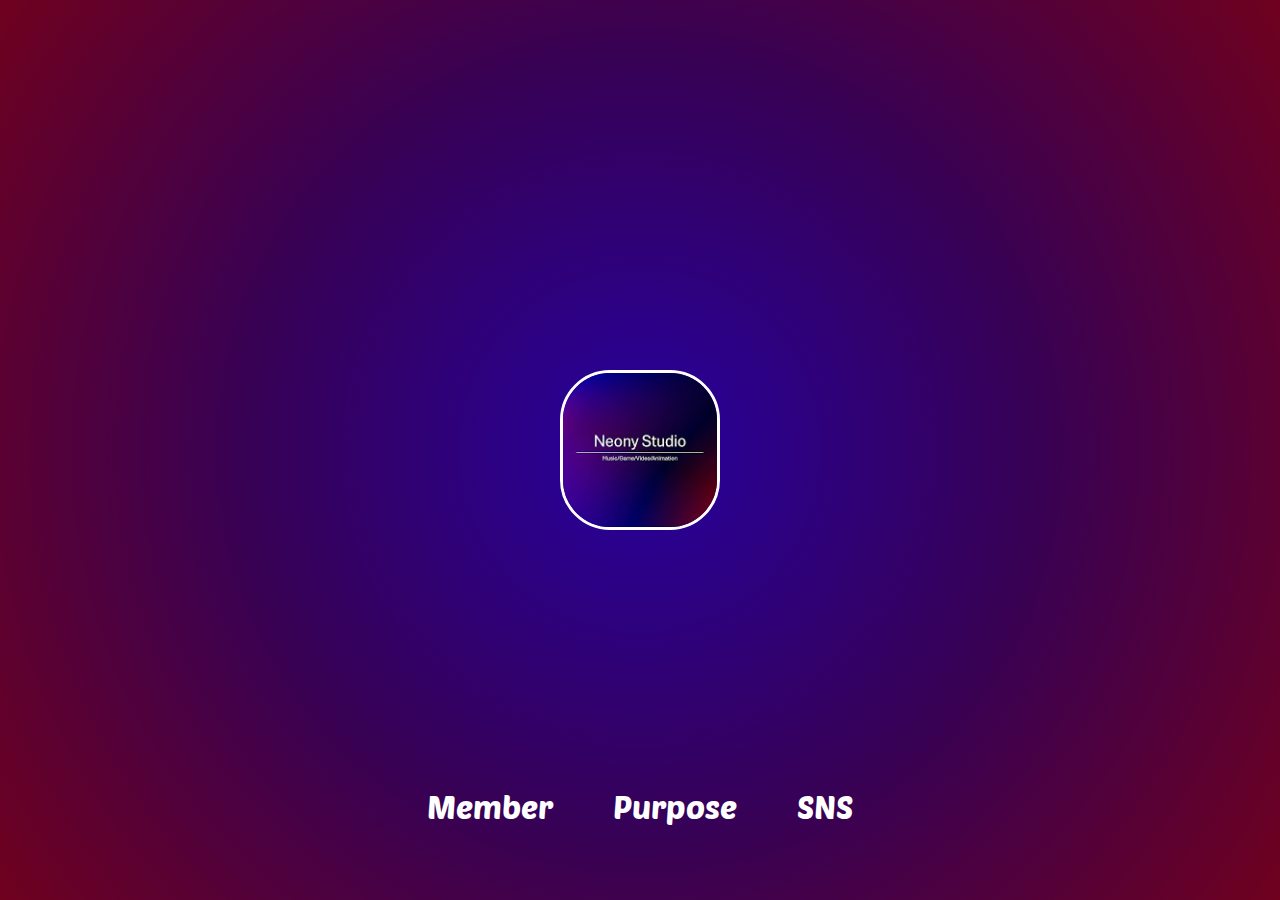
<file: index.html>
<!DOCTYPE html>
<html lang="en">
<head>
    <meta charset="UTF-8">
    <meta name="viewport" content="width=device-width, initial-scale=1.0">
    <link rel="stylesheet" href="style/root.css">
    <link rel="stylesheet" href="style/style.css">
    <title>Neony Studio</title>
</head>
<body>
    <img src="image/logo.jpg" alt="" class="logo">
    <div class="menu">
        <a href="member.html" class="menu-selection">Member</a>
        <a href="object.html" class="menu-selection">Purpose</a>
        <a href="sns.html" class="menu-selection">SNS</a>
    </div>
</body>
</html>
</file>
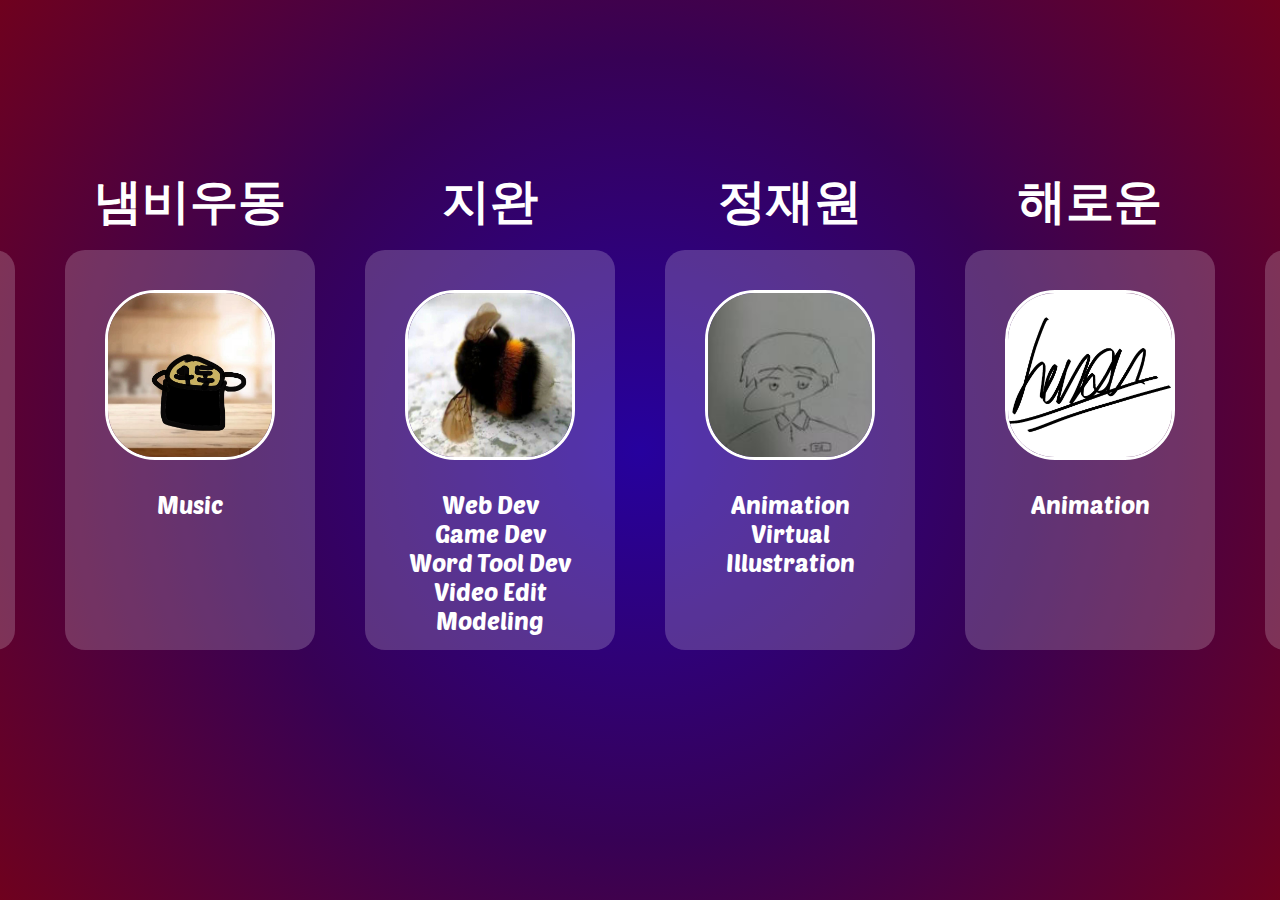
<file: member.html>
<!DOCTYPE html>
<html lang="en">
<head>
    <meta charset="UTF-8">
    <meta name="viewport" content="width=device-width, initial-scale=1.0">
    <link rel="stylesheet" href="style/root.css">
    <link rel="stylesheet" href="style/member.css">
    <title>Our Member</title>
</head>
<body>
    <div class="container">
        <div class="profile">
            <h3 class="name">네오니</h3>
            <img src="image/neony-profile2.jpg" alt="" class="profile-image" id="neony">
            <p class="info">
                Music<br>
                Virtual<br>
                Game Dev<br>
                Video Edit
            </p>
        </div>
        
        <div class="profile">
            <h3 class="name">냄비우동</h3>
            <img src="image/pot-profile.jpg" alt="" class="profile-image">
            <p class="info">
                Music
            </p>
        </div>

        <div class="profile last-profile">
            <h3 class="name">지완</h3>
            <img src="image/jiwani-profile.jpg" alt="" class="profile-image" id="jiwani">
            <p class="info">
                Web Dev<br>
                Game Dev<br>
                Word Tool Dev<br>
                Video Edit<br>
                Modeling
            </p>
        </div>
        
        <div class="profile">
            <h3 class="name">정재원</h3>
            <img src="image/jaewon-profile.jpg" alt="" class="profile-image">
            <p class="info">
                Animation<br>
                Virtual<br>
                Illustration
            </p>
        </div>
    
        <div class="profile">
            <h3 class="name">해로운</h3>
            <img src="image/hate-profile.jpg" alt="" class="profile-image">
            <p class="info">
                Animation
            </p>
        </div>
    
        <div class="profile">
            <h3 class="name">스탠</h3>
            <img src="image/stan-profile.jpg" alt="" class="profile-image">
            <p class="info">
                Animation<br>
                Illustration
            </p>
        </div>

    </div>

    <script>
        let neony = document.getElementById("neony");
        isDefaultNeony = true
        neony.onclick = function() {
            if (isDefaultNeony) {
                neony.src = "./image/neony-profile.jpg"
                isDefaultNeony = false
            } else {
                neony.src = "./image/neony-profile2.jpg"
                isDefaultNeony = true
            }
        }

        let jiwani = document.getElementById("jiwani");
        isDefaultJiwani = true
        jiwani.onclick = function() {
            if (isDefaultJiwani) {
                jiwani.src = "./image/jiwani-profile.jpg"
                isDefaultJiwani = false
            } else {
                jiwani.src = "./image/jiwani-profile2.png"
                isDefaultJiwani = true
            }
        }
    </script>
</body>
</html>
</file>
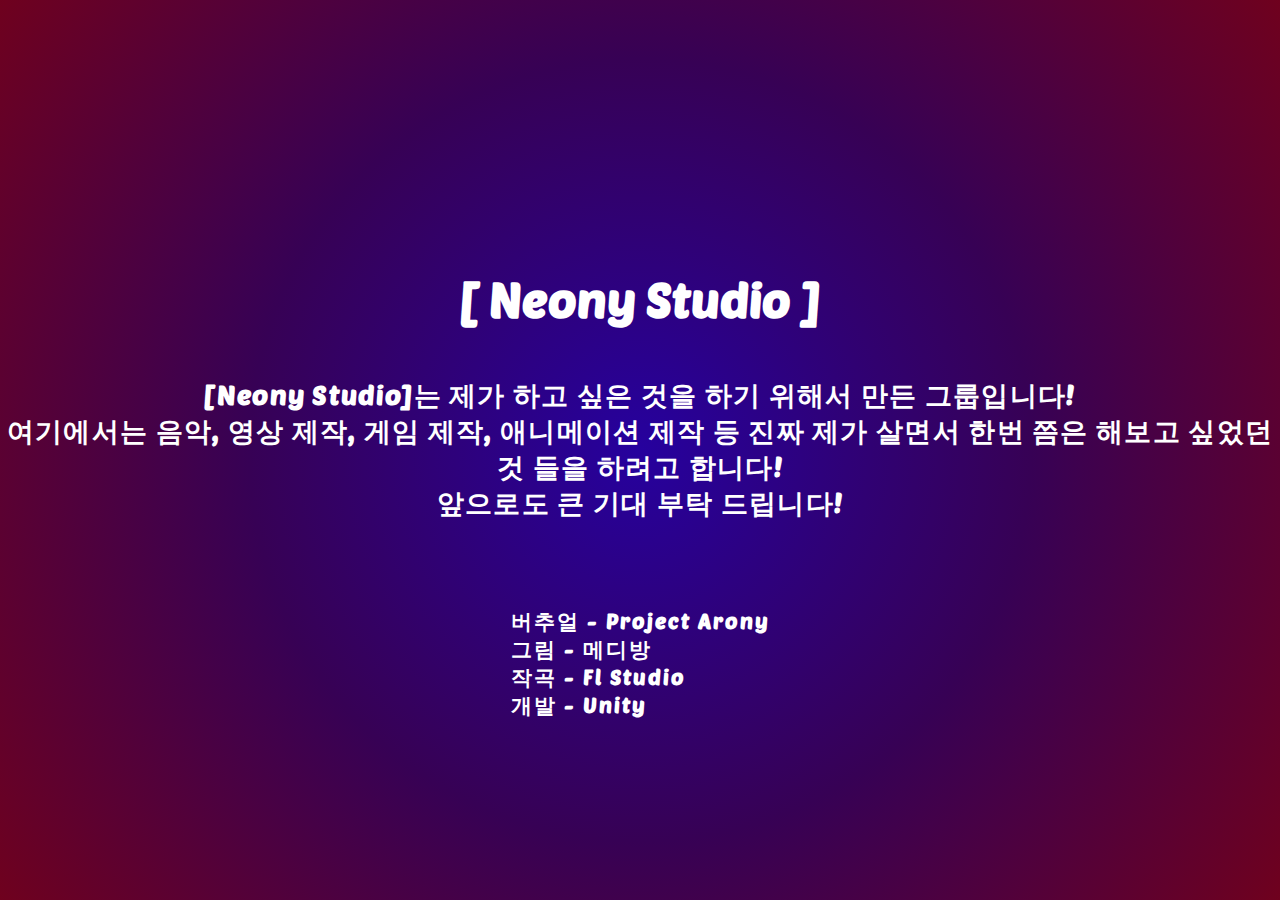
<file: object.html>
<!DOCTYPE html>
<html lang="en">
<head>
    <meta charset="UTF-8">
    <meta name="viewport" content="width=device-width, initial-scale=1.0">
    <link rel="stylesheet" href="style/root.css">
    <link rel="stylesheet" href="style/object.css">
    <title>Our Purpose</title>
</head>
<body>
    <h1 class="name">[ Neony Studio ]<br></h1>
    <h1 class="info">[Neony Studio]는 제가 하고 싶은 것을 하기 위해서 만든 그룹입니다!<br>
        여기에서는 음악, 영상 제작, 게임 제작, 애니메이션 제작 등 진짜 제가 살면서 한번 쯤은 해보고 싶었던 것 들을 하려고 합니다!<br>
        앞으로도 큰 기대 부탁 드립니다!</h1>

    <h3>
        버추얼 - Project Arony<br>
        그림 - 메디방<br>
        작곡 - Fl Studio<br>
        개발 - Unity
    </h3>
</body>
</html>
</file>
<file: style/root.css>
@font-face
{
    font-family: 'PoetsenOne';
    src: url("../fonts/PoetsenOne-Regular.ttf");
    font-weight: normal;
}

* {
    margin: 0;
    padding: 0;
    box-sizing: border-box;
    font-family: 'PoetsenOne', serif;
}

body {
    display: flex;
    justify-content: center;
    align-items: center;
    min-height: 100vh;
    background: rgb(38, 1, 158);
    background: radial-gradient(circle, rgba(38, 1, 158, 1) 0%, rgba(55, 1, 85, 1) 50%, rgba(111, 1, 30, 1) 100%);
}
</file>
<file: style/style.css>
.logo {
    position: absolute;
    width: 160px;
    height: 160px;
    border: 3px solid white;
    border-radius: 50px;
    transition: 0.5s;
}

.logo:hover {
    border-radius: 30px;
}

.menu {
    position: absolute;
    bottom: 5%;
    width: 100%;

    display: flex;
    justify-content: center;
    align-items: center;
}

.menu-selection {
    color: white;
    font-size: 2rem;
    text-decoration: none;
    margin: 30px;
    transition: 0.3s;
}

.menu-selection:hover {
    color: #b3def7;
}
</file>
<file: style/member.css>
.container {
    position: absolute;
    display: flex;
    justify-content: center;
    align-items: center;
}

.profile {
    display: flex;
    justify-content: center;
    align-items: center;

    width: 250px;
    height: 400px;

    margin-right: 50px;

    background-color: rgba(255, 255, 255, 0.2);
    border-radius: 20px;
    transition: 0.3s;
}

.profile:last-child {
    margin-right: 0;
}

.profile .profile-image {
    position: absolute;
    top: 10%;
    width: 170px;
    height: 170px;
    border-radius: 50px;
    border: 3px solid white;
    transition: 0.3s;
}

.profile .profile-image:hover {
    border-radius: 70px;
}

.profile .info {
    position: absolute;
    top: 60%;
    font-size: 1.5rem;
    color: white;
    text-align: center;
    transition: 0.3s;
}

.profile .name {
    position: absolute;
    top: -20%;
    font-size: 3rem;
    color: white;
    text-align: center;
    transition: 0.3s;
}
</file>
<file: style/object.css>
h1 {
    color: white;
}

.name {
    position: absolute;
    top: 30%;
    font-size: 3rem;
}

.info {
    position: absolute;
    text-align: center;
    font-size: 1.7rem;
    letter-spacing: 1.3px;
}

h3 {
    color: white;
    position: absolute;
    bottom: 20%;
    font-size: 1.3rem;
    letter-spacing: 2px;
}
</file>
